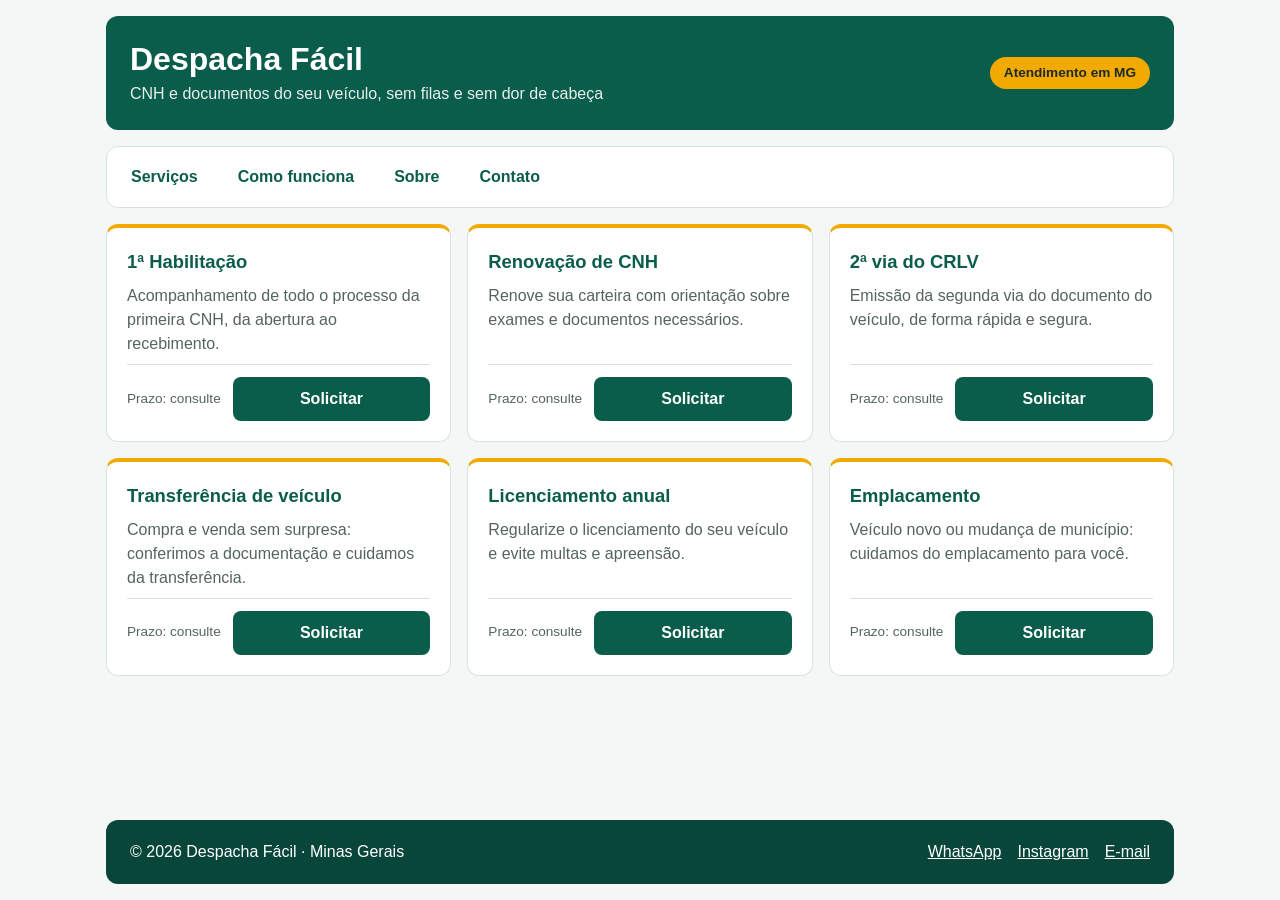
<file: fe08/index.html>
<!DOCTYPE html>
<html lang="pt-BR">
<head>
  <meta charset="UTF-8">
  <meta name="viewport" content="width=device-width, initial-scale=1.0">
  <title>Despacha Fácil · Documentos de veículo e habilitação</title>
  <link rel="stylesheet" href="estilo.css">
</head>
<body>

  <header class="cabecalho">
    <div class="cabecalho-textos">
      <h1>Despacha Fácil</h1>
      <p class="subtitulo">CNH e documentos do seu veículo, sem filas e sem dor de cabeça</p>
    </div>
    <span class="selo">Atendimento em MG</span>
  </header>

  <nav class="navegacao" aria-label="Menu principal">
    <a href="#servicos">Serviços</a>
    <a href="#como-funciona">Como funciona</a>
    <a href="#sobre">Sobre</a>
    <a href="#contato">Contato</a>
  </nav>

  <main>
    <section class="grade-produtos" id="servicos" aria-label="Serviços oferecidos">

      <article class="cartao">
        <h2>1ª Habilitação</h2>
        <p>Acompanhamento de todo o processo da primeira CNH, da abertura ao recebimento.</p>
        <div class="cartao-rodape">
          <span class="prazo">Prazo: consulte</span>
          <a class="botao" href="#contato">Solicitar</a>
        </div>
      </article>

      <article class="cartao">
        <h2>Renovação de CNH</h2>
        <p>Renove sua carteira com orientação sobre exames e documentos necessários.</p>
        <div class="cartao-rodape">
          <span class="prazo">Prazo: consulte</span>
          <a class="botao" href="#contato">Solicitar</a>
        </div>
      </article>

      <article class="cartao">
        <h2>2ª via do CRLV</h2>
        <p>Emissão da segunda via do documento do veículo, de forma rápida e segura.</p>
        <div class="cartao-rodape">
          <span class="prazo">Prazo: consulte</span>
          <a class="botao" href="#contato">Solicitar</a>
        </div>
      </article>

      <article class="cartao">
        <h2>Transferência de veículo</h2>
        <p>Compra e venda sem surpresa: conferimos a documentação e cuidamos da transferência.</p>
        <div class="cartao-rodape">
          <span class="prazo">Prazo: consulte</span>
          <a class="botao" href="#contato">Solicitar</a>
        </div>
      </article>

      <article class="cartao">
        <h2>Licenciamento anual</h2>
        <p>Regularize o licenciamento do seu veículo e evite multas e apreensão.</p>
        <div class="cartao-rodape">
          <span class="prazo">Prazo: consulte</span>
          <a class="botao" href="#contato">Solicitar</a>
        </div>
      </article>

      <article class="cartao">
        <h2>Emplacamento</h2>
        <p>Veículo novo ou mudança de município: cuidamos do emplacamento para você.</p>
        <div class="cartao-rodape">
          <span class="prazo">Prazo: consulte</span>
          <a class="botao" href="#contato">Solicitar</a>
        </div>
      </article>

    </section>
  </main>

  <footer class="rodape" id="contato">
    <p>© 2026 Despacha Fácil · Minas Gerais</p>
    <div class="rodape-links">
      <a href="#">WhatsApp</a>
      <a href="#">Instagram</a>
      <a href="#">E-mail</a>
    </div>
  </footer>

</body>
</html>
</file>
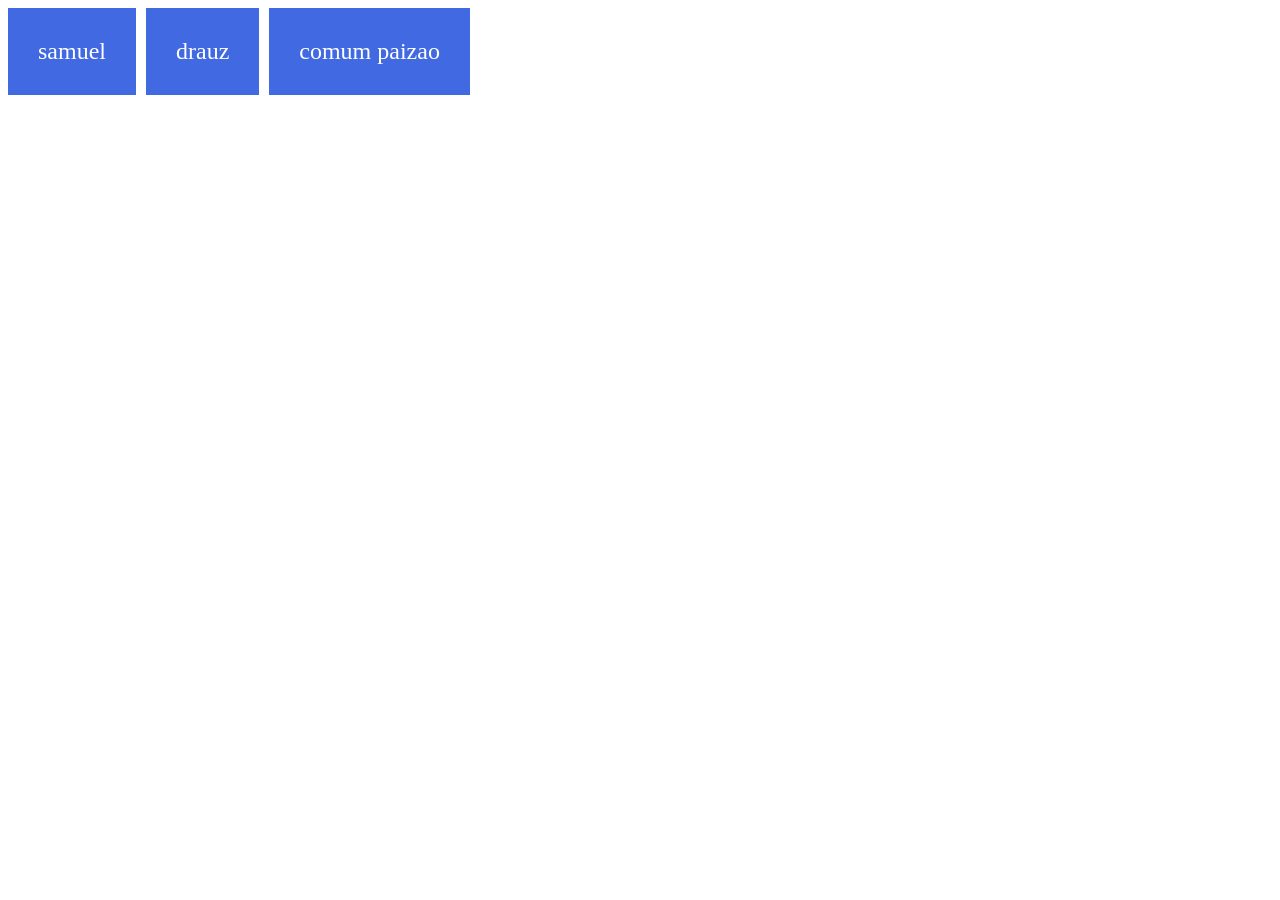
<file: fe08/FlexBox/1.html>
<!DOCTYPE html>
<html lang="pt-br">

<head>
    <meta charset="UTF-8">
    <title>Missão F1</title>
    <style>
        .linha {
            display: flex;
            gap: 10px;
        }

        .caixa {
            background-color: royalblue;
            color: white;
            padding: 30px;
            font-size: 24px;
        }
    </style>
</head>

<body>

    <div class="linha">
        <div class="caixa">samuel</div>
        <div class="caixa">drauz</div>
        <div class="caixa">comum paizao</div>
    </div>

</body>

</html>
</file>
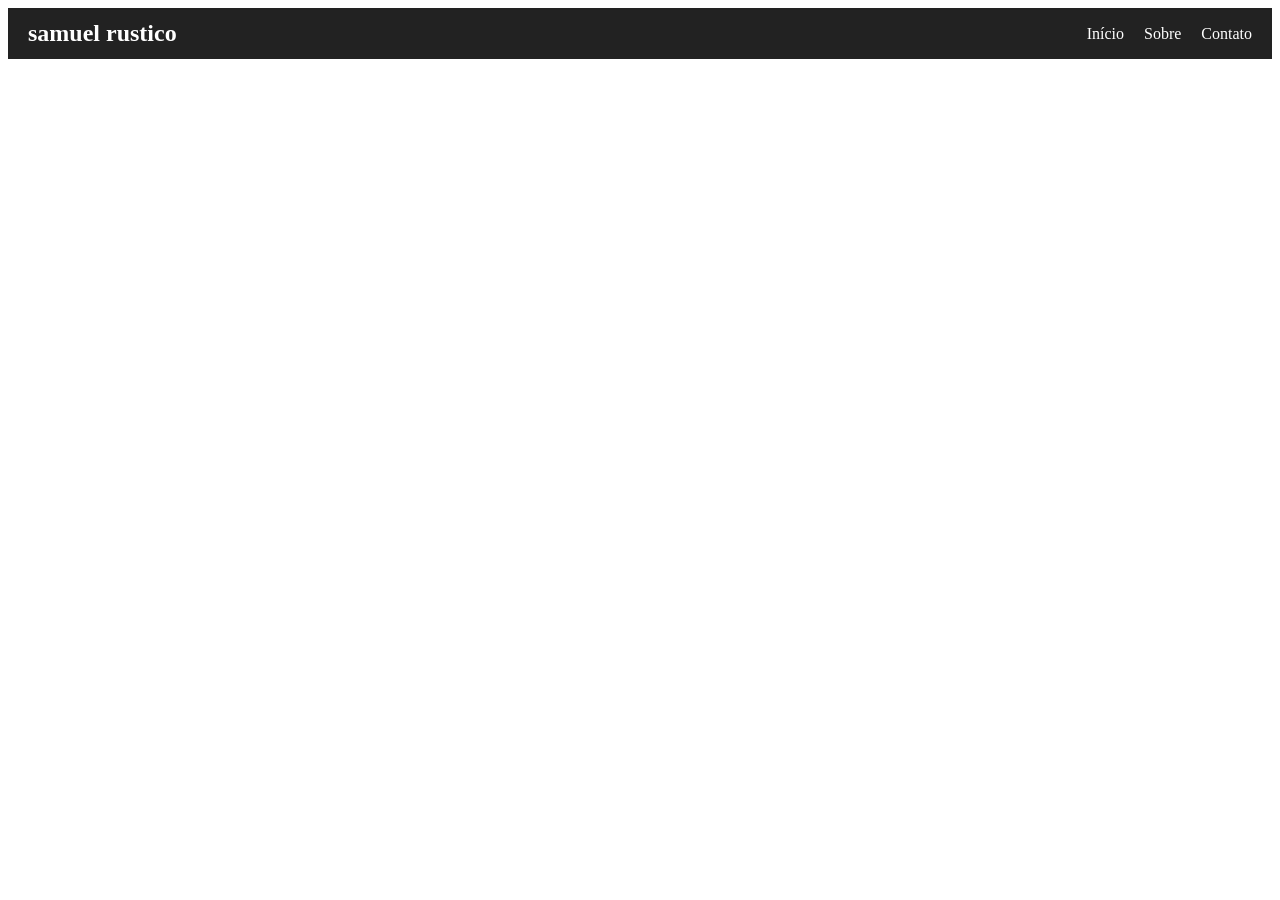
<file: fe08/FlexBox/2.html>
<!DOCTYPE html>
<html lang="pt-br">

<head>
    <meta charset="UTF-8">
    <title>Missão F2</title>
    <style>
        .topo {
            display: flex;
            align-items: center;
            justify-content: space-between;
            padding: 12px 20px;
            background-color: #222;
            color: white;
        }

        .logo {
            font-size: 24px;
            font-weight: bold;
        }

        .links {
            display: flex;
            gap: 20px;
        }

        .links a {
            color: white;
            text-decoration: none;
        }
    </style>
</head>

<body>

    <header class="topo">
        <span class="logo">samuel rustico</span>

        <nav class="links">
            <a href="#">Início</a>
            <a href="#">Sobre</a>
            <a href="#">Contato</a>
        </nav>
    </header>

</body>

</html>
</file>
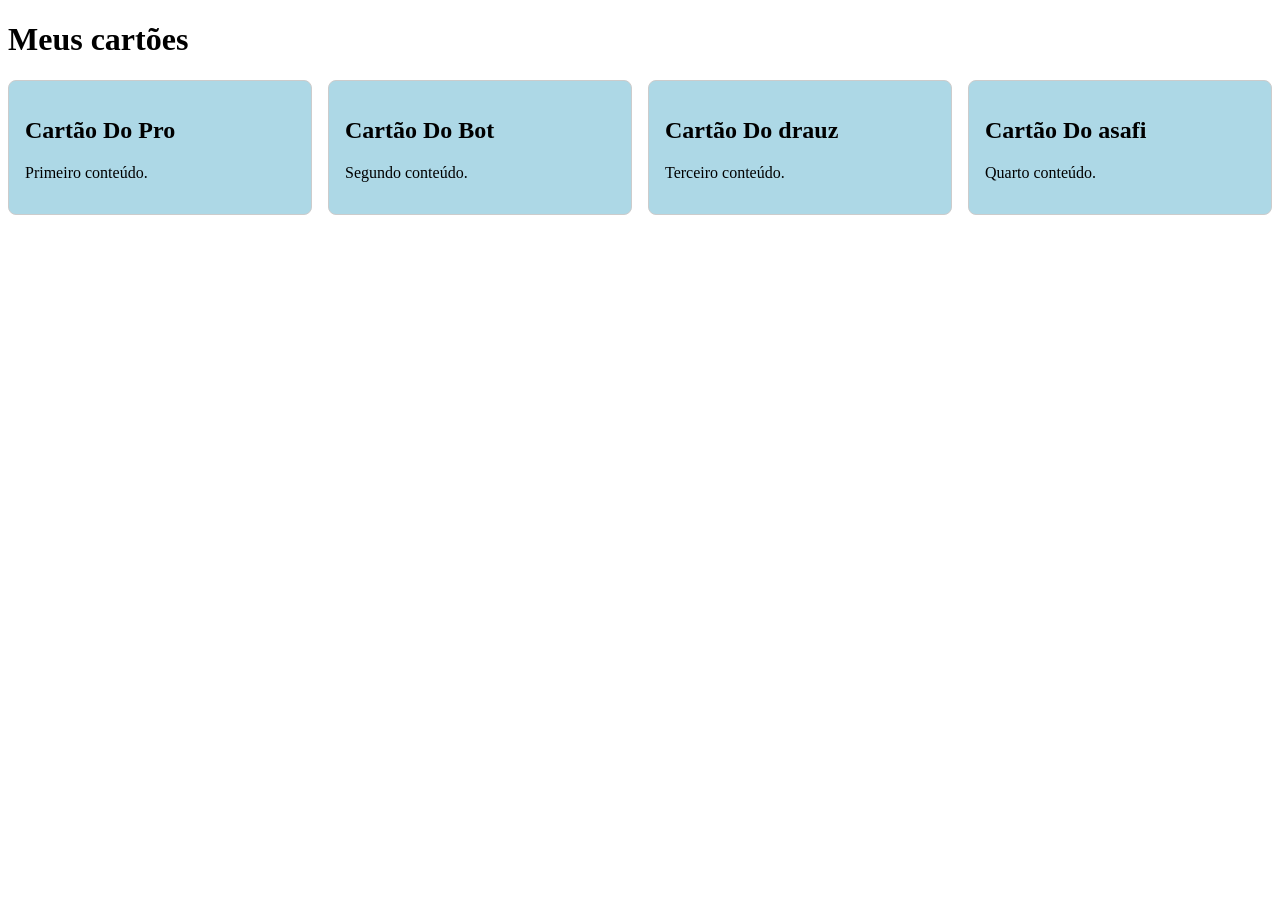
<file: fe08/FlexBox/3.html>
<!DOCTYPE html>
<html lang="pt-br">

<head>
    <meta charset="UTF-8">
    <title>Missão F3</title>
    <style>
        .lista {
            display: flex;
            flex-wrap: wrap;
            gap: 16px;
        }

        .cartao {
            flex: 1 1 220px;
            padding: 16px;
            border: 1px solid #ccc;
            border-radius: 8px;
            background-color: lightblue;
        }
    </style>
</head>

<body>

    <h1>Meus cartões</h1>

    <div class="lista">
        <div class="cartao">
            <h2>Cartão Do Pro</h2>
            <p>Primeiro conteúdo.</p>
        </div>

        <div class="cartao">
            <h2>Cartão Do Bot</h2>
            <p>Segundo conteúdo.</p>
        </div>

        <div class="cartao">
            <h2>Cartão Do drauz</h2>
            <p>Terceiro conteúdo.</p>
        </div>

        <div class="cartao">
            <h2>Cartão Do asafi</h2>
            <p>Quarto conteúdo.</p>
        </div>
    </div>

</body>

</html>
</file>
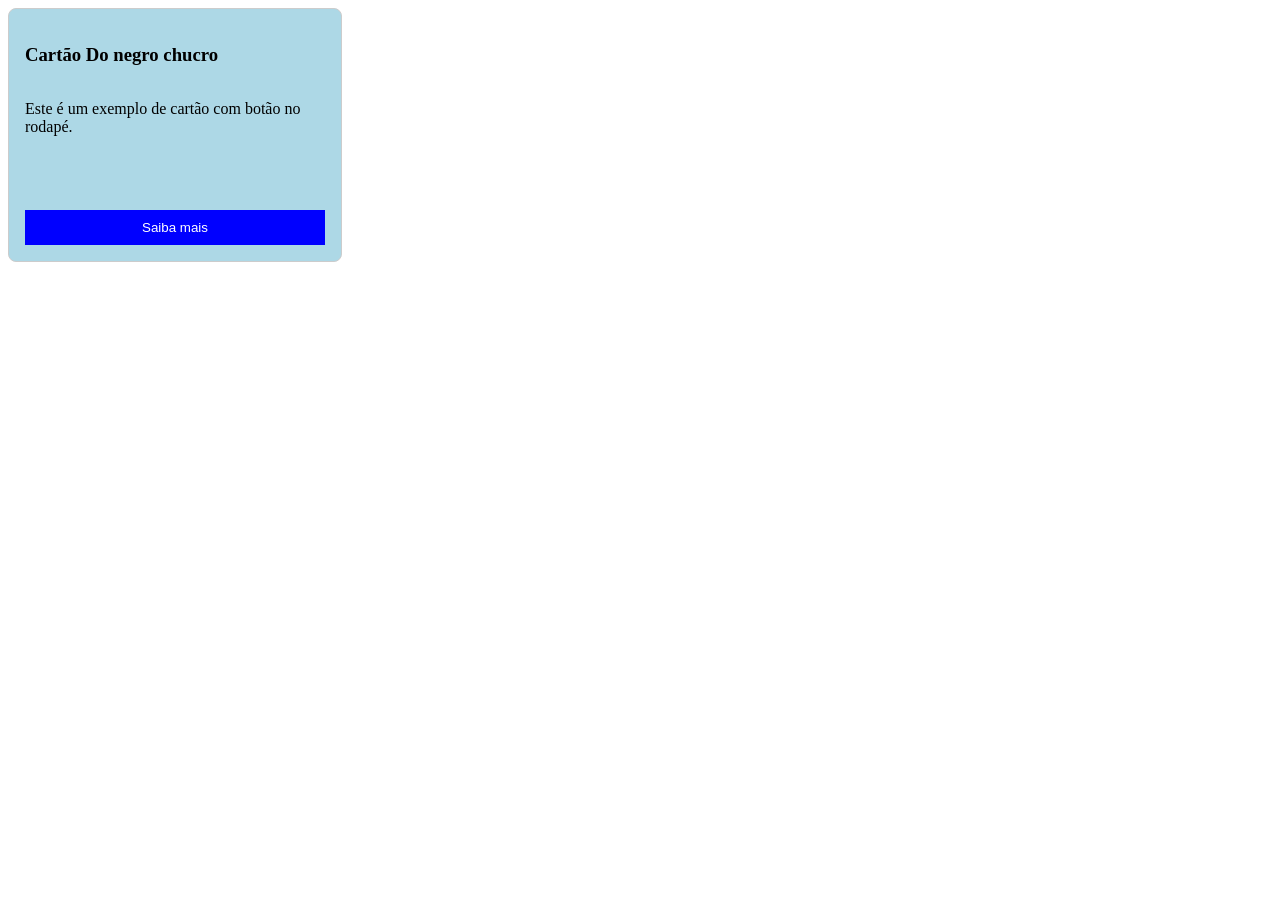
<file: fe08/FlexBox/4.html>
<!DOCTYPE html>
<html lang="pt-br">

<head>
    <meta charset="UTF-8">
    <title>Missão F4</title>
    <style>
        .cartao {
            display: flex;
            flex-direction: column;
            min-height: 220px;
            padding: 16px;
            border: 1px solid #ccc;
            border-radius: 8px;
            width: 300px;
            background-color: lightblue;
        }

        button {
            margin-top: auto;
            padding: 10px;
            background-color: blue;
            color: white;
            border: none;
            cursor: pointer;
        }
    </style>
</head>

<body>

    <div class="cartao">
        <h3>Cartão Do negro chucro</h3>

        <p>Este é um exemplo de cartão com botão no rodapé.</p>

        <button>Saiba mais</button>
    </div>

</body>

</html>
</file>
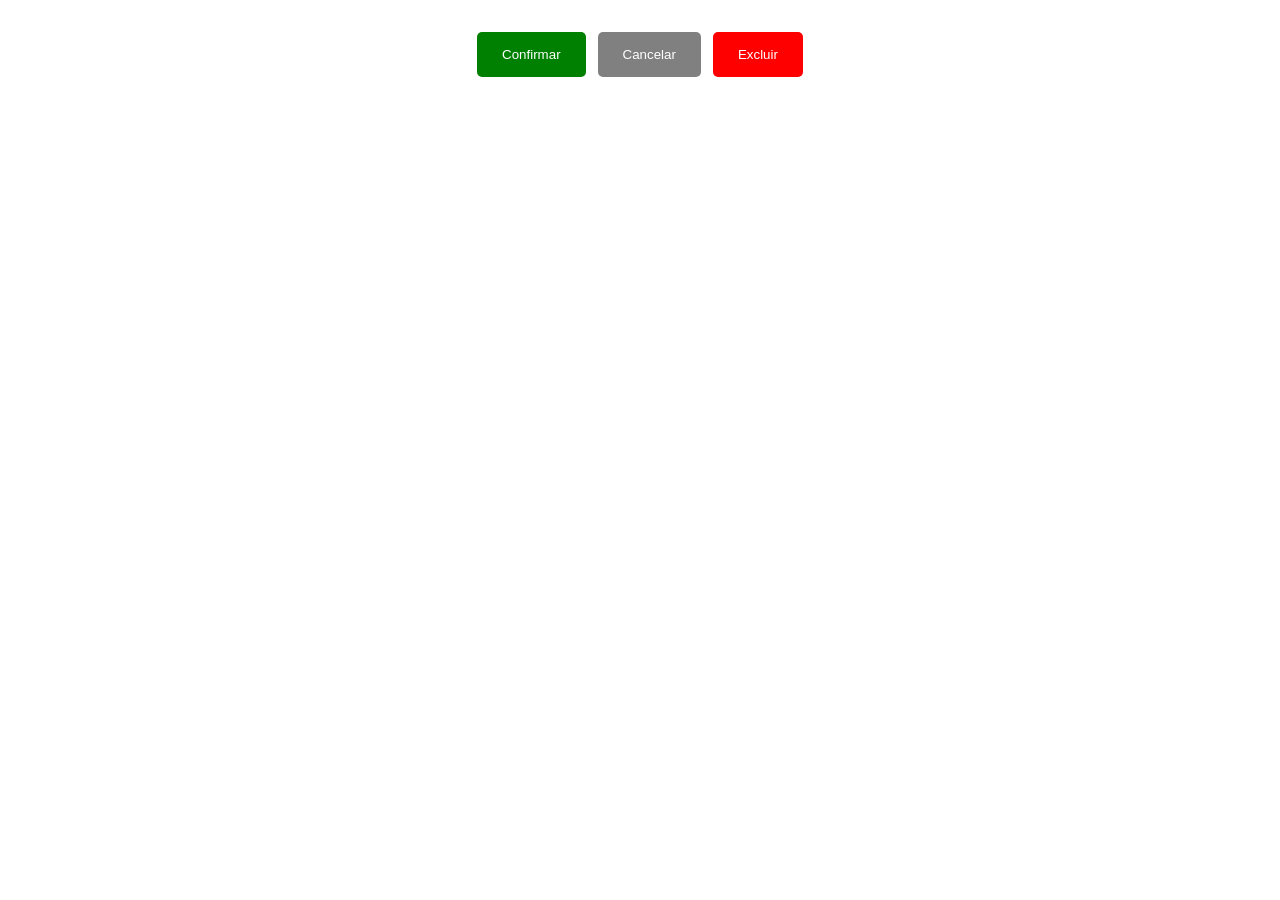
<file: fe08/FlexBox/5.html>
<!DOCTYPE html>
<html lang="pt-br">

<head>
    <meta charset="UTF-8">
    <title>Missão F5</title>
    <style>
        .grupo {
            display: flex;
            justify-content: center;
            align-items: center;
            gap: 12px;
            flex-wrap: wrap;
            padding: 24px;
        }

        button {
            padding: 15px 25px;
            border: none;
            border-radius: 5px;
            color: white;
            cursor: pointer;
        }

        .confirmar {
            background-color: green;
        }

        .cancelar {
            background-color: gray;
        }

        .excluir {
            background-color: red;
        }
    </style>
</head>

<body>

    <div class="grupo">
        <button class="confirmar">Confirmar</button>
        <button class="cancelar">Cancelar</button>
        <button class="excluir">Excluir</button>
    </div>

</body>

</html>
</file>
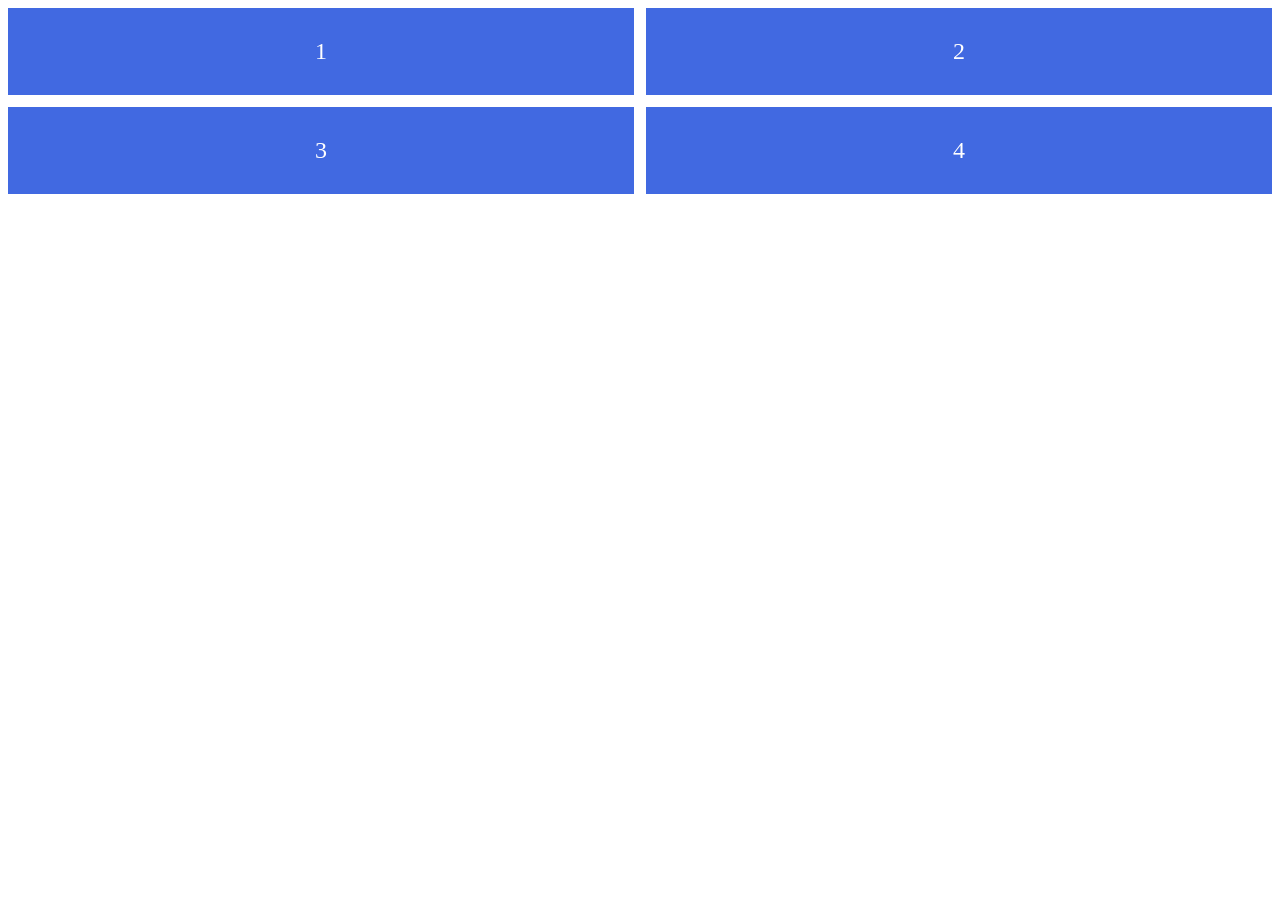
<file: fe08/Grid/1.html>
<!DOCTYPE html>
<html lang="pt-br">
<head>
    <meta charset="UTF-8">
    <title>Missão G1</title>
    <style>
        .grade {
            display: grid;
            grid-template-columns: 1fr 1fr;
            gap: 12px;
        }

        .caixa {
            background-color: royalblue;
            color: white;
            padding: 30px;
            text-align: center;
            font-size: 24px;
        }
    </style>
</head>
<body>

    <div class="grade">
        <div class="caixa">1</div>
        <div class="caixa">2</div>
        <div class="caixa">3</div>
        <div class="caixa">4</div>
    </div>

</body>
</html>
</file>
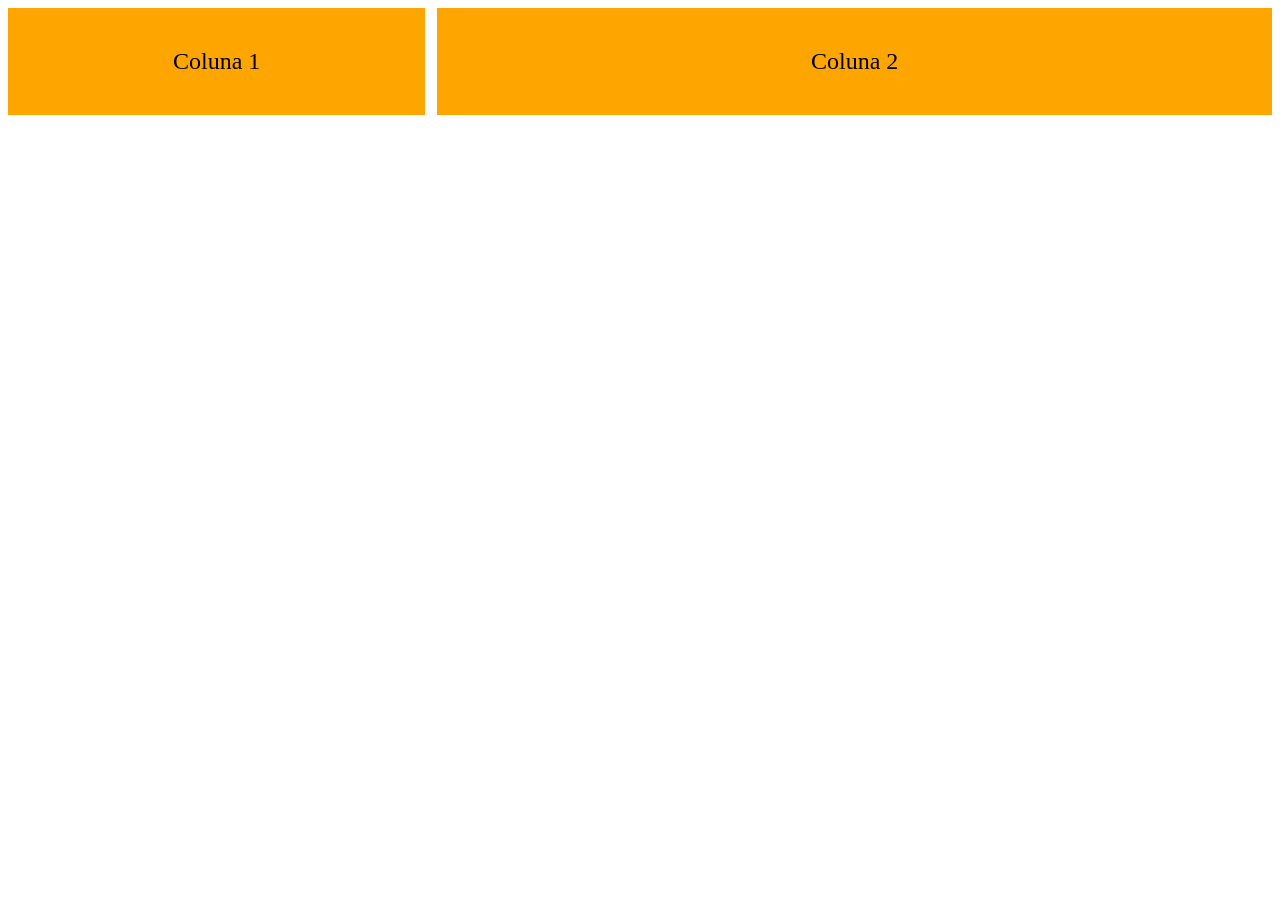
<file: fe08/Grid/2.html>
<!DOCTYPE html>
<html lang="pt-br">

<head>
    <meta charset="UTF-8">
    <title>Missão G2</title>
    <style>
        .grade {
            display: grid;
            grid-template-columns: 1fr 2fr;
            gap: 12px;
        }

        .caixa {
            background-color: orange;
            padding: 40px;
            text-align: center;
            font-size: 24px;
        }
    </style>
</head>

<body>

    <div class="grade">
        <div class="caixa">Coluna 1</div>
        <div class="caixa">Coluna 2</div>
    </div>

</body>

</html>
</file>
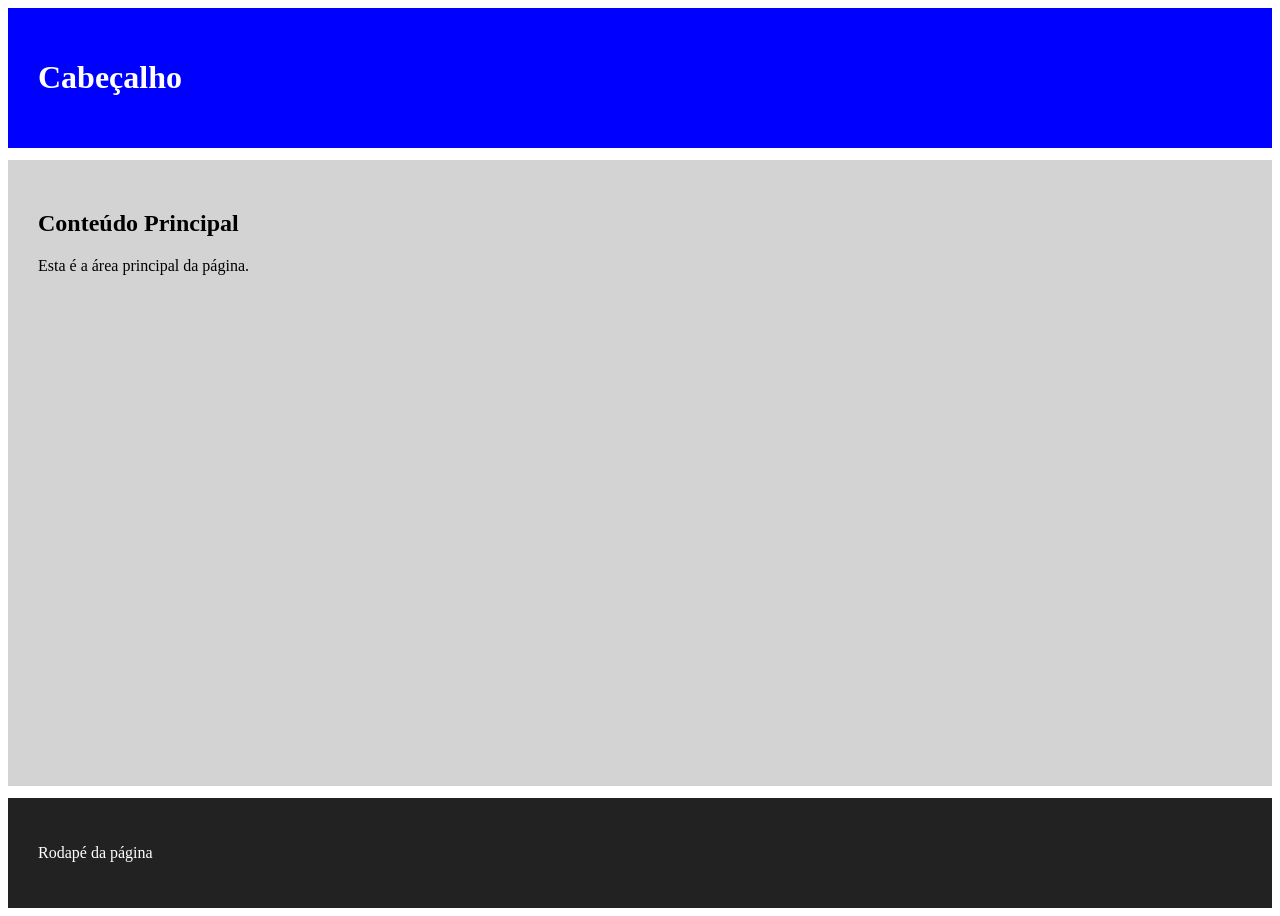
<file: fe08/Grid/3.html>
<!DOCTYPE html>
<html lang="pt-br">

<head>
    <meta charset="UTF-8">
    <title>Missão G3</title>
    <style>
        * {
            box-sizing: border-box;
        }

        .pagina {
            display: grid;
            grid-template-rows: auto 1fr auto;
            gap: 12px;
            min-height: 100vh;
        }

        header {
            background-color: blue;
            color: white;
            padding: 30px;
        }

        main {
            background-color: lightgray;
            padding: 30px;
        }

        footer {
            background-color: #222;
            color: white;
            padding: 30px;
        }
    </style>
</head>

<body>

    <div class="pagina">
        <header>
            <h1>Cabeçalho</h1>
        </header>

        <main>
            <h2>Conteúdo Principal</h2>
            <p>Esta é a área principal da página.</p>
        </main>

        <footer>
            <p>Rodapé da página</p>
        </footer>
    </div>

</body>

</html>
</file>
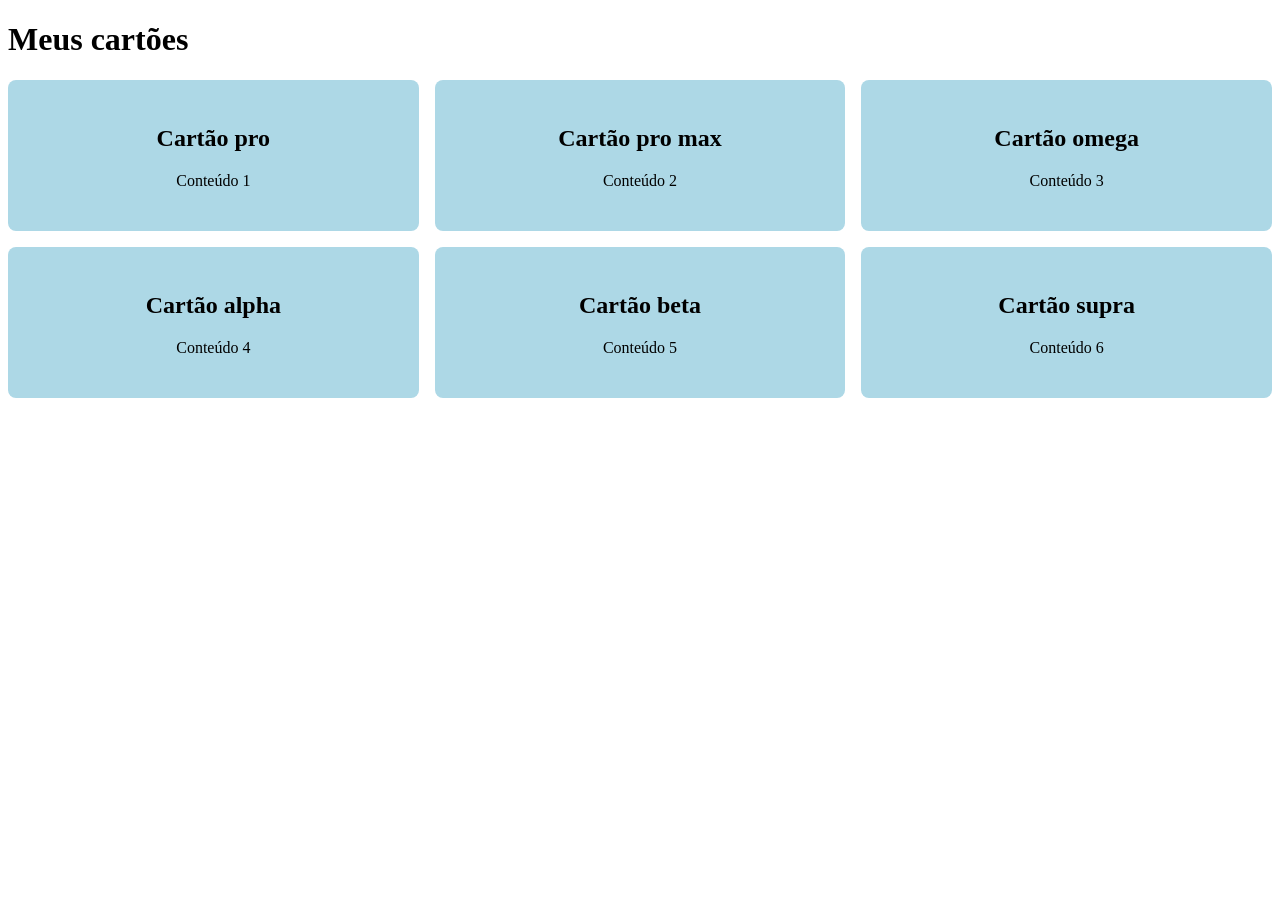
<file: fe08/Grid/4.html>
<!DOCTYPE html>
<html lang="pt-br">

<head>
    <meta charset="UTF-8">
    <title>Missão G4</title>
    <style>
        * {
            box-sizing: border-box;
        }

        .grade {
            display: grid;
            grid-template-columns: 1fr;
            gap: 16px;
        }

        .cartao {
            background-color: lightblue;
            padding: 25px;
            border-radius: 8px;
            text-align: center;
        }

        @media (min-width: 600px) {
            .grade {
                grid-template-columns: 1fr 1fr;
            }
        }

        @media (min-width: 1000px) {
            .grade {
                grid-template-columns: repeat(3, 1fr);
            }
        }
    </style>
</head>

<body>

    <h1>Meus cartões</h1>

    <div class="grade">
        <div class="cartao">
            <h2>Cartão pro</h2>
            <p>Conteúdo 1</p>
        </div>
        <div class="cartao">
            <h2>Cartão pro max</h2>
            <p>Conteúdo 2</p>
        </div>
        <div class="cartao">
            <h2>Cartão omega</h2>
            <p>Conteúdo 3</p>
        </div>
        <div class="cartao">
            <h2>Cartão alpha</h2>
            <p>Conteúdo 4</p>
        </div>
        <div class="cartao">
            <h2>Cartão beta</h2>
            <p>Conteúdo 5</p>
        </div>
        <div class="cartao">
            <h2>Cartão supra</h2>
            <p>Conteúdo 6</p>
        </div>
    </div>

</body>

</html>
</file>
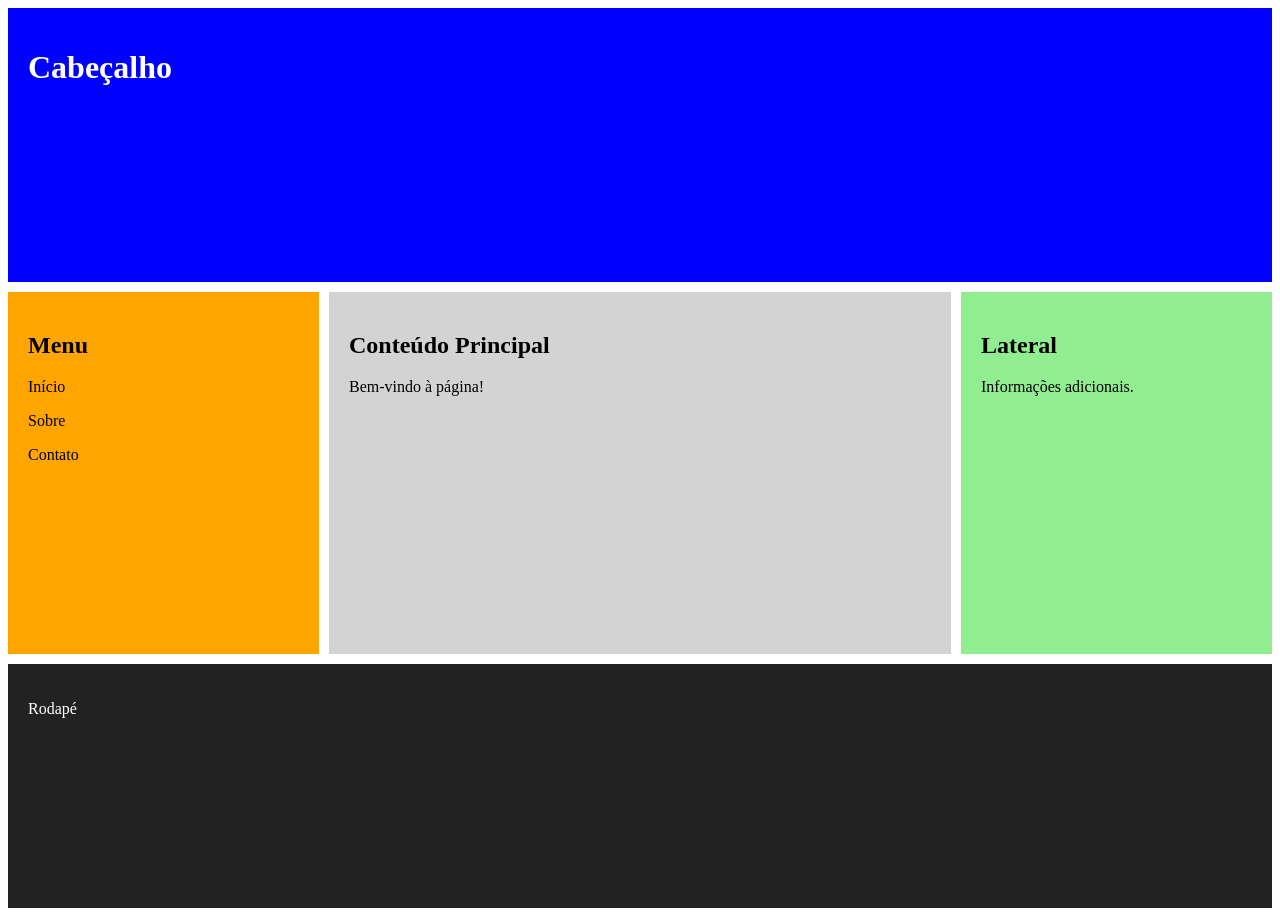
<file: fe08/Grid/5.html>
<!DOCTYPE html>
<html lang="pt-br">

<head>
    <meta charset="UTF-8">
    <title>Missão G5</title>
    <style>
        * {
            box-sizing: border-box;
        }

        .pagina {
            display: grid;
            grid-template-areas:
                "cab cab cab"
                "menu main lado"
                "pe pe pe";
            grid-template-columns: 1fr 2fr 1fr;
            gap: 10px;
            min-height: 100vh;
        }

        header {
            grid-area: cab;
            background-color: blue;
            color: white;
            padding: 20px;
        }

        nav {
            grid-area: menu;
            background-color: orange;
            padding: 20px;
        }

        main {
            grid-area: main;
            background-color: lightgray;
            padding: 20px;
        }

        aside {
            grid-area: lado;
            background-color: lightgreen;
            padding: 20px;
        }

        footer {
            grid-area: pe;
            background-color: #222;
            color: white;
            padding: 20px;
        }
    </style>
</head>

<body>

    <div class="pagina">
        <header>
            <h1>Cabeçalho</h1>
        </header>

        <nav>
            <h2>Menu</h2>
            <p>Início</p>
            <p>Sobre</p>
            <p>Contato</p>
        </nav>

        <main>
            <h2>Conteúdo Principal</h2>
            <p>Bem-vindo à página!</p>
        </main>

        <aside>
            <h2>Lateral</h2>
            <p>Informações adicionais.</p>
        </aside>

        <footer>
            <p>Rodapé</p>
        </footer>
    </div>

</body>

</html>
</file>
<file: fe08/estilo.css>
/* ===== Identidade visual ===== */
:root {
  --cor-primaria: #0b5d4b;
  --cor-primaria-escura: #08463a;
  --cor-acento: #f2a900;
  --cor-fundo: #f4f7f5;
  --cor-cartao: #ffffff;
  --cor-texto: #1d2b27;
  --cor-texto-suave: #55645f;
  --cor-borda: #d9e3de;
  --raio: 12px;
  --espaco: 16px;
  --fonte: "Segoe UI", Roboto, Arial, sans-serif;
}

/* ===== Reset ===== */
* {
  box-sizing: border-box;
  margin: 0;
  padding: 0;
}

img {
  max-width: 100%;
  display: block;
}

a {
  color: inherit;
  text-decoration: none;
}

/* ===== GRID: estrutura da página ===== */
body {
  display: grid;
  grid-template-columns: minmax(0, 1fr);
  grid-template-rows: auto auto 1fr auto;
  gap: var(--espaco);
  min-height: 100vh;
  max-width: 1100px;
  margin: 0 auto;
  padding: var(--espaco);
  font-family: var(--fonte);
  color: var(--cor-texto);
  background: var(--cor-fundo);
  line-height: 1.5;
}

/* ===== GRID: grade de cartões ===== */
.grade-produtos {
  display: grid;
  grid-template-columns: repeat(3, 1fr);
  gap: var(--espaco);
}

/* ===== FLEX 1: cabeçalho ===== */
.cabecalho {
  display: flex;
  justify-content: space-between;
  align-items: center;
  gap: var(--espaco);
  padding: 24px;
  color: #fff;
  background: var(--cor-primaria);
  border-radius: var(--raio);
}

.cabecalho h1 {
  font-size: 2rem;
  line-height: 1.2;
}

.subtitulo {
  margin-top: 4px;
  opacity: 0.9;
}

.selo {
  padding: 6px 14px;
  font-size: 0.85rem;
  font-weight: 700;
  color: var(--cor-texto);
  background: var(--cor-acento);
  border-radius: 999px;
  white-space: nowrap;
}

/* ===== FLEX 2: navegação ===== */
.navegacao {
  display: flex;
  flex-wrap: wrap;
  gap: 8px;
  padding: 8px;
  background: var(--cor-cartao);
  border: 1px solid var(--cor-borda);
  border-radius: var(--raio);
}

.navegacao a {
  padding: 10px 16px;
  font-weight: 600;
  color: var(--cor-primaria);
  border-radius: 8px;
}

.navegacao a:hover {
  color: #fff;
  background: var(--cor-primaria);
}

/* ===== FLEX 3: cartão (coluna) ===== */
.cartao {
  display: flex;
  flex-direction: column;
  gap: 8px;
  padding: 20px;
  background: var(--cor-cartao);
  border: 1px solid var(--cor-borda);
  border-top: 4px solid var(--cor-acento);
  border-radius: var(--raio);
}

.cartao h2 {
  font-size: 1.15rem;
  color: var(--cor-primaria);
}

.cartao p {
  flex: 1;
  color: var(--cor-texto-suave);
}

/* ===== FLEX 4: rodapé do cartão (prazo + botão) ===== */
.cartao-rodape {
  display: flex;
  align-items: center;
  gap: 12px;
  margin-top: auto;
  padding-top: 12px;
  border-top: 1px solid var(--cor-borda);
}

.prazo {
  font-size: 0.85rem;
  color: var(--cor-texto-suave);
}

.botao {
  flex: 1;
  padding: 10px 14px;
  font-weight: 700;
  text-align: center;
  color: #fff;
  background: var(--cor-primaria);
  border-radius: 8px;
}

.botao:hover {
  background: var(--cor-primaria-escura);
}

/* ===== FLEX 5: rodapé da página ===== */
.rodape {
  display: flex;
  justify-content: space-between;
  align-items: center;
  gap: var(--espaco);
  padding: 20px 24px;
  color: #fff;
  background: var(--cor-primaria-escura);
  border-radius: var(--raio);
}

.rodape-links {
  display: flex;
  gap: 16px;
}

.rodape-links a {
  text-decoration: underline;
}

/* ===== MEDIA QUERY: mudanças reais de layout ===== */
@media (max-width: 768px) {
  /* 1) grade: 3 colunas -> 1 coluna */
  .grade-produtos {
    grid-template-columns: 1fr;
  }

  /* 2) navegação: linha -> coluna */
  .navegacao {
    flex-direction: column;
  }

  /* 3) cabeçalho: linha -> coluna */
  .cabecalho {
    flex-direction: column;
    align-items: flex-start;
  }

  /* 4) rodapé: linha -> coluna */
  .rodape {
    flex-direction: column;
    align-items: flex-start;
  }

  .cabecalho h1 {
    font-size: 1.6rem;
  }
}
</file>
